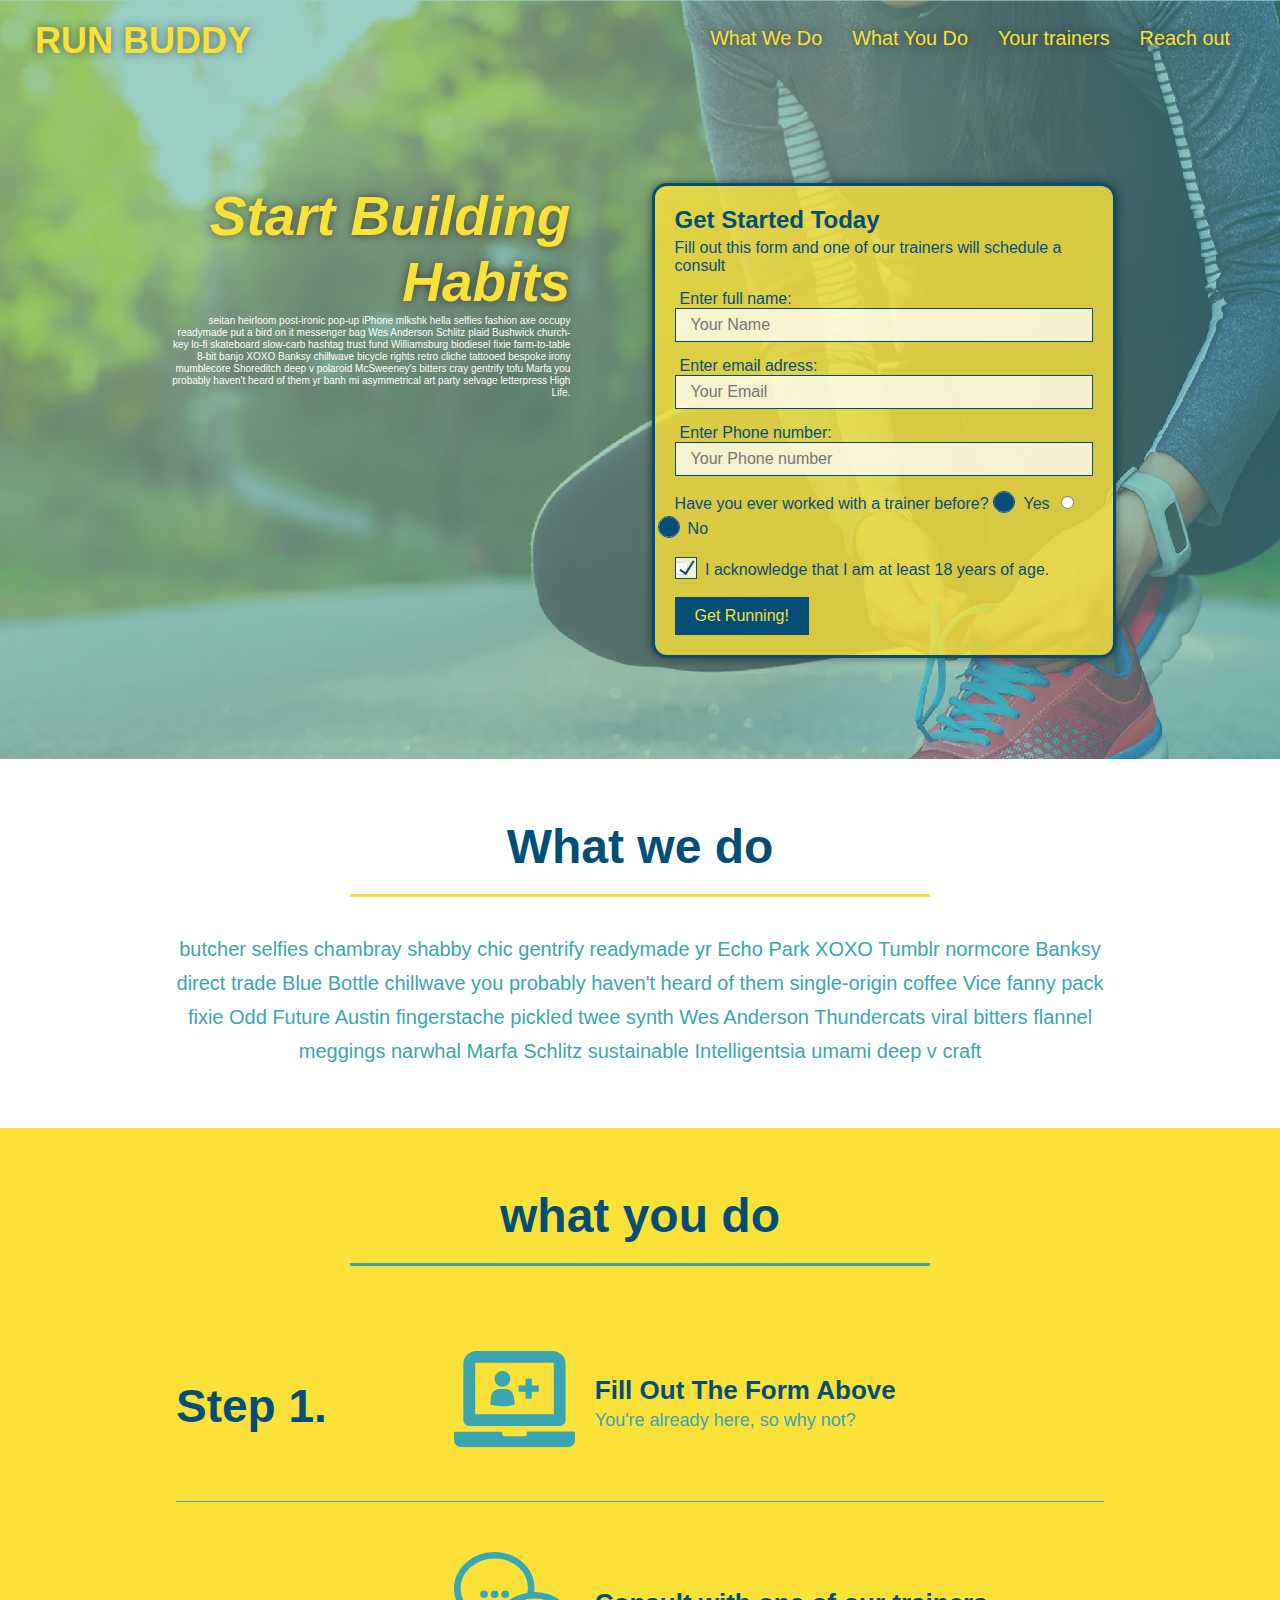
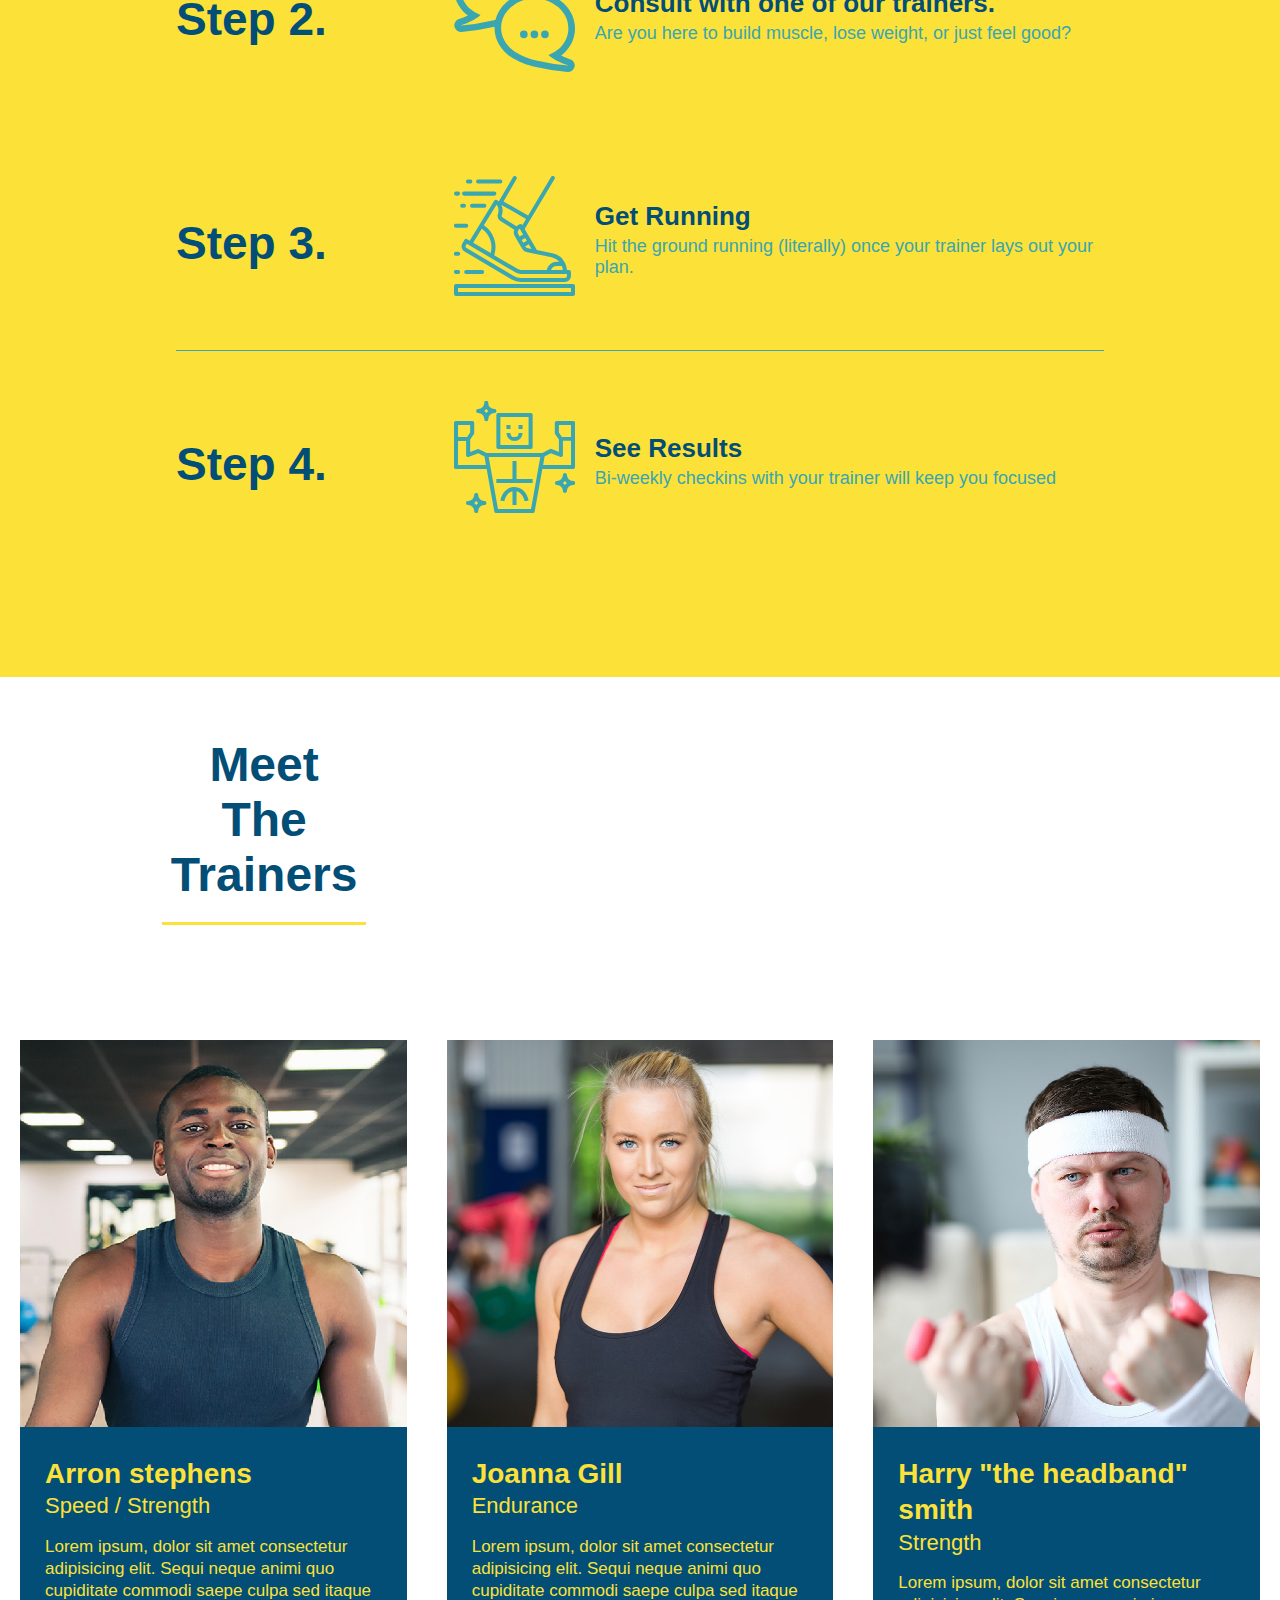
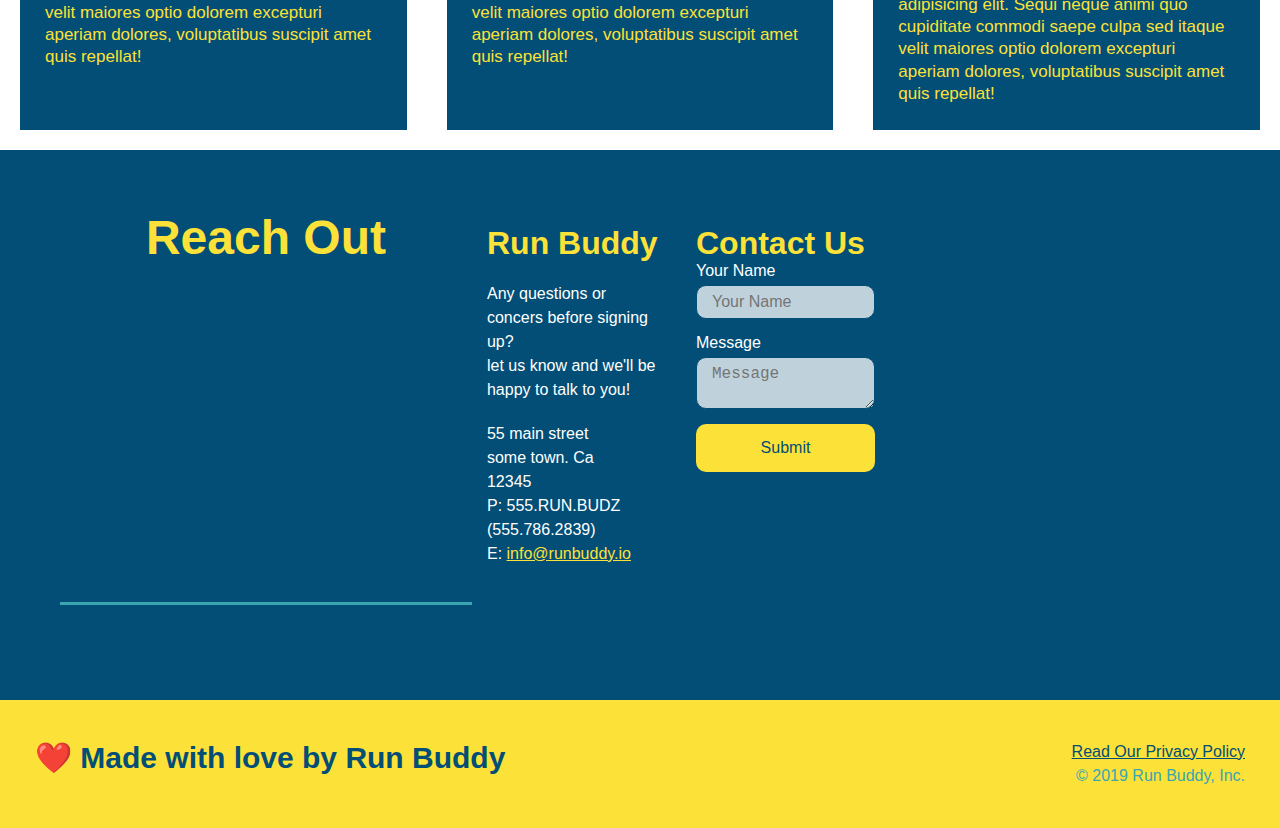
<file: index.html>
<!DOCTYPE html>

<!-- navigation -->
<header>
    <link rel="stylesheet" href="./assets/css/style.css"/>
    <meta name="viewport" content="width=device-width, initial-scale=1.0" />
    <h1 a href="/">RUN BUDDY</h1>
       
    <nav>
        <!-- unordred list element -->
        <ul>
            <!--List item element-->
            <li>
            <!-- anchor element-->
            <a href="#what-we-do">What We Do</a>
             </li>
             <li>
                 <a href="#what-you-do">What You Do</a>
             </li>
             <li>
                 <a href="#your-trainers">Your trainers</a> 
             </li>
             <li>
                 <a href="#Reach-out">Reach out</a>
             </li>

        </ul>
    </nav>
</header>

<!-- hero/jumbotron -->
<body>
    
<section class="hero">
    <div class="hero-cta">
        <h2>Start Building Habits</h2>
          <p>
            seitan heirloom post-ironic pop-up iPhone mlkshk hella selfies fashion axe occupy readymade put a bird on it
            messenger bag Wes Anderson Schlitz plaid Bushwick church-key lo-fi skateboard slow-carb hashtag trust fund
            Williamsburg biodiesel fixie farm-to-table 8-bit banjo XOXO Banksy chillwave bicycle rights retro cliche
            tattooed bespoke irony mumblecore Shoreditch deep v polaroid McSweeney's bitters cray gentrify tofu Marfa you
            probably haven't heard of them yr banh mi asymmetrical art party selvage letterpress High Life.
          </p>
    </div>

    <div class="hero-form">
        <h3>Get Started Today</h3>
        <p>Fill out this form and one of our trainers will schedule a consult</p>
    <!-- add form element-->
    <form>
        <label for="name">Enter full name:</label>
        <input type="text" placeholder="Your Name" name="name" id="name" class="form-input"/>
        <label for="email">Enter email adress:</label>
        <input type="email" placeholder="Your Email" name="email" id="email" class="form-input"/>
        <label for="phone">Enter Phone number:</label>
        <input type="tel" placeholder="Your Phone number" name="phone" id="phone" class="form-input" />
        <p>
            Have you ever worked with a trainer before?
            <span class="radio-wrapper">
                <input type="radio" name="trainer-confirm" id="trainer-yes" />
                <label for="trainer-yes">Yes</label>
            </span>

            <span class="radio-wrapper">
                <input type="radio" name="trainer-confirm" id="trainer-no" />
                <label for="trainer-no">No</label>
            </span>
        </p>
        <p>
            <span class="checkbox-wrapper">
                <input type="checkbox" name="age-confirm" id="checkbox" />
                <label for="checkbox">I acknowledge that I am at least 18 years of age. </label>
                
            </span>
        </p>
        <button type="submit">
            Get Running!
        </button>
    </form>
</section>
<!-- end hero-->
<!-- "what we do" section -->
<section id="what-we-do" class="intro">
    <div class="flex-row">

        <h2 class="section-title primary-border">What we do</h2>
    </div>

    <div class="flex-row">

    <p>
        butcher selfies chambray shabby chic gentrify readymade yr Echo Park XOXO Tumblr normcore Banksy direct trade Blue Bottle chillwave you probably haven't heard of them single-origin coffee Vice fanny pack fixie Odd Future Austin fingerstache pickled twee synth Wes Anderson Thundercats viral bitters flannel meggings narwhal Marfa Schlitz sustainable Intelligentsia umami deep v craft
    </p>

    </div>

</section>

<!-- "what you do" section -->
<section id="what-you-do" class="steps">
    <div class="flex-row">
        <h2 class="section-title secondary-border">what you do</h2>
    </div>

    <div>
        <div class="step">

            <h3>Step 1.</h3>
            
            <div class="step-info">

                <div class="step-img">

                    <img src="assets\images\step-1.svg" alt=""/>
                </div>

                <div class="step-text">

                <h4>Fill Out The Form Above</h4>

        <p>You're already here, so why not?</p> 
    </div>
            </div>
        </div>

    <div>
        <div class="step">
        <h3>Step 2.</h3>
            <div class="step-info">
                <div class="step-img">
                    <img src="assets\images\step-2.svg" alt=""/>
                </div>

                    <div class="step-text">
                        <h4>Consult with one of our trainers.</h4>
                        <p>Are you here to build muscle, lose weight, or just feel good?</p>
                    </div>
            </div>    </div>        
    </div>
   

    <div class="step">
        <h3>Step 3.</h3>
        <div class="step-info">
          <div class="step-img">
            <img src="assets\images\step-3.svg" alt=""/>
          </div>
          <div class="step-text">
            <h4>Get Running</h4>
            <p>Hit the ground running (literally) once your trainer lays out your plan.</p>
          </div>
        </div>
      </div>

      <div class="step">
        <h3>Step 4.</h3>
        <div class="step-info">
          <div class="step-img">
            <img src="./assets/images/step-4.svg" alt="" />
          </div>
          <div class="step-text">
            <h4>See Results</h4>
            <p>Bi-weekly checkins with your trainer will keep you focused</p>
          </div>
        </div>
      </div>


</section> 

<!-- "meet the trainers"-->
<div class="flex-row">
        <section id="your-trainers">
        <h2 class="section-title primary-border">Meet The Trainers</h2>
    </div>
    <div class="trainers">
    <article class="trainer">
        <img src=".\assets\images\trainer-1.jpg" alt="Arron stephens in his workout,ready to pump iron">
        <div class="trainer-bio">
            <h3 class="trainer-name">Arron stephens</h3>
            <h4 class="trainer-role">Speed / Strength</h4>
            <p>Lorem ipsum, dolor sit amet consectetur adipisicing elit. Sequi neque animi quo cupiditate commodi saepe culpa sed
                itaque velit maiores optio dolorem excepturi aperiam dolores, voluptatibus suscipit amet quis repellat!
            </p>
        </div>     
    </article>
    <!--second trainer bio-->
<article class="trainer">
    <img src=".\assets\images\trainer-2.jpg" alt="Joanna Gill cooling off after a workout">      
    <div class="trainer-bio">
        <h3 class="trainer-name">Joanna Gill</h3>
        <h4 class="trainer-role">Endurance</h4>
        <p>
            Lorem ipsum, dolor sit amet consectetur adipisicing elit. Sequi neque animi quo cupiditate commodi saepe culpa sed
      itaque velit maiores optio dolorem excepturi aperiam dolores, voluptatibus suscipit amet quis repellat!
        </p>
    </div> 
</article>

<!--third trainer bio-->
<article class="trainer">
    <img src=".\assets\images\trainer-3.jpg" alt="Harry Smith wearing a headband and lifting comically small pink weights">
    <div class="trainer-bio">
        <h3 class="trainer-name">Harry "the headband" smith</h3>
        <h4 class="trainer-role">Strength</h4>
        <p>Lorem ipsum, dolor sit amet consectetur adipisicing elit. Sequi neque animi quo cupiditate commodi saepe culpa sed
            itaque velit maiores optio dolorem excepturi aperiam dolores, voluptatibus suscipit amet quis repellat!</p>
        </p>
    </div>    
</article>
</div>
</section>
<!-- "reach out" section -->
<section id="Reach-out" class="contact">
    <div class="flex-row">
        <h2 class="section-title secondary-border">Reach Out</h2> 

<div class="contact-info">
    <div>
        <h3>Run Buddy</h3>
        <p>
            Any questions or concers before signing up?
            <br />
            let us know and we'll be happy to talk to you!
        </p>
        <address>
            55 main street <br/>
            some town. Ca <br />
            12345<br />
            P: 555.RUN.BUDZ (555.786.2839)<br />
                E: <a href="mailto:info@runbuddy.io">info@runbuddy.io</a>
            </address>
    </div>
        
        <div class="contact-form">
            <h3>Contact Us</h3>
            
            <form>
                <label for="contact-name">Your Name</label>
                <input type="text" id="contact-name" placeholder="Your Name" />
                
                
                <label for="contact-message">Message</label>
                <textarea id="contact-message" placeholder="Message"></textarea>
                
                <button type="submit">Submit</button>
            </form>
            
        </div>
        <iframe
         src="https://www.google.com/maps/embed?pb=!1m18!1m12!1m3!1d3149.456988677421!2d-122.4595500844053!3d37.87299421427492!2m3!1f0!2f0!3f0!3m2!1i1024!2i768!4f13.1!3m3!1m2!1s0x8085847d307539ed%3A0xbd87f07ee8e05850!2s55%20Main%20St%2C%20Belvedere%20Tiburon%2C%20CA%2094920!5e0!3m2!1sen!2sus!4v1638331762353!5m2!1sen!2sus"
         width="400"
         height="400"
         style="border:0;"
         allowfullscreen=""
         loading="lazy">
        </iframe>
</div>        
    </section>
</body>
<!--footer-->
<footer>
    <h2> ❤️ Made with love by Run Buddy</h2>
    <div>
        <a href="./privacy-policy.html">Read Our Privacy Policy</a><br />
        &copy; 2019 Run Buddy, Inc.
    </div>
</footer>
</file>
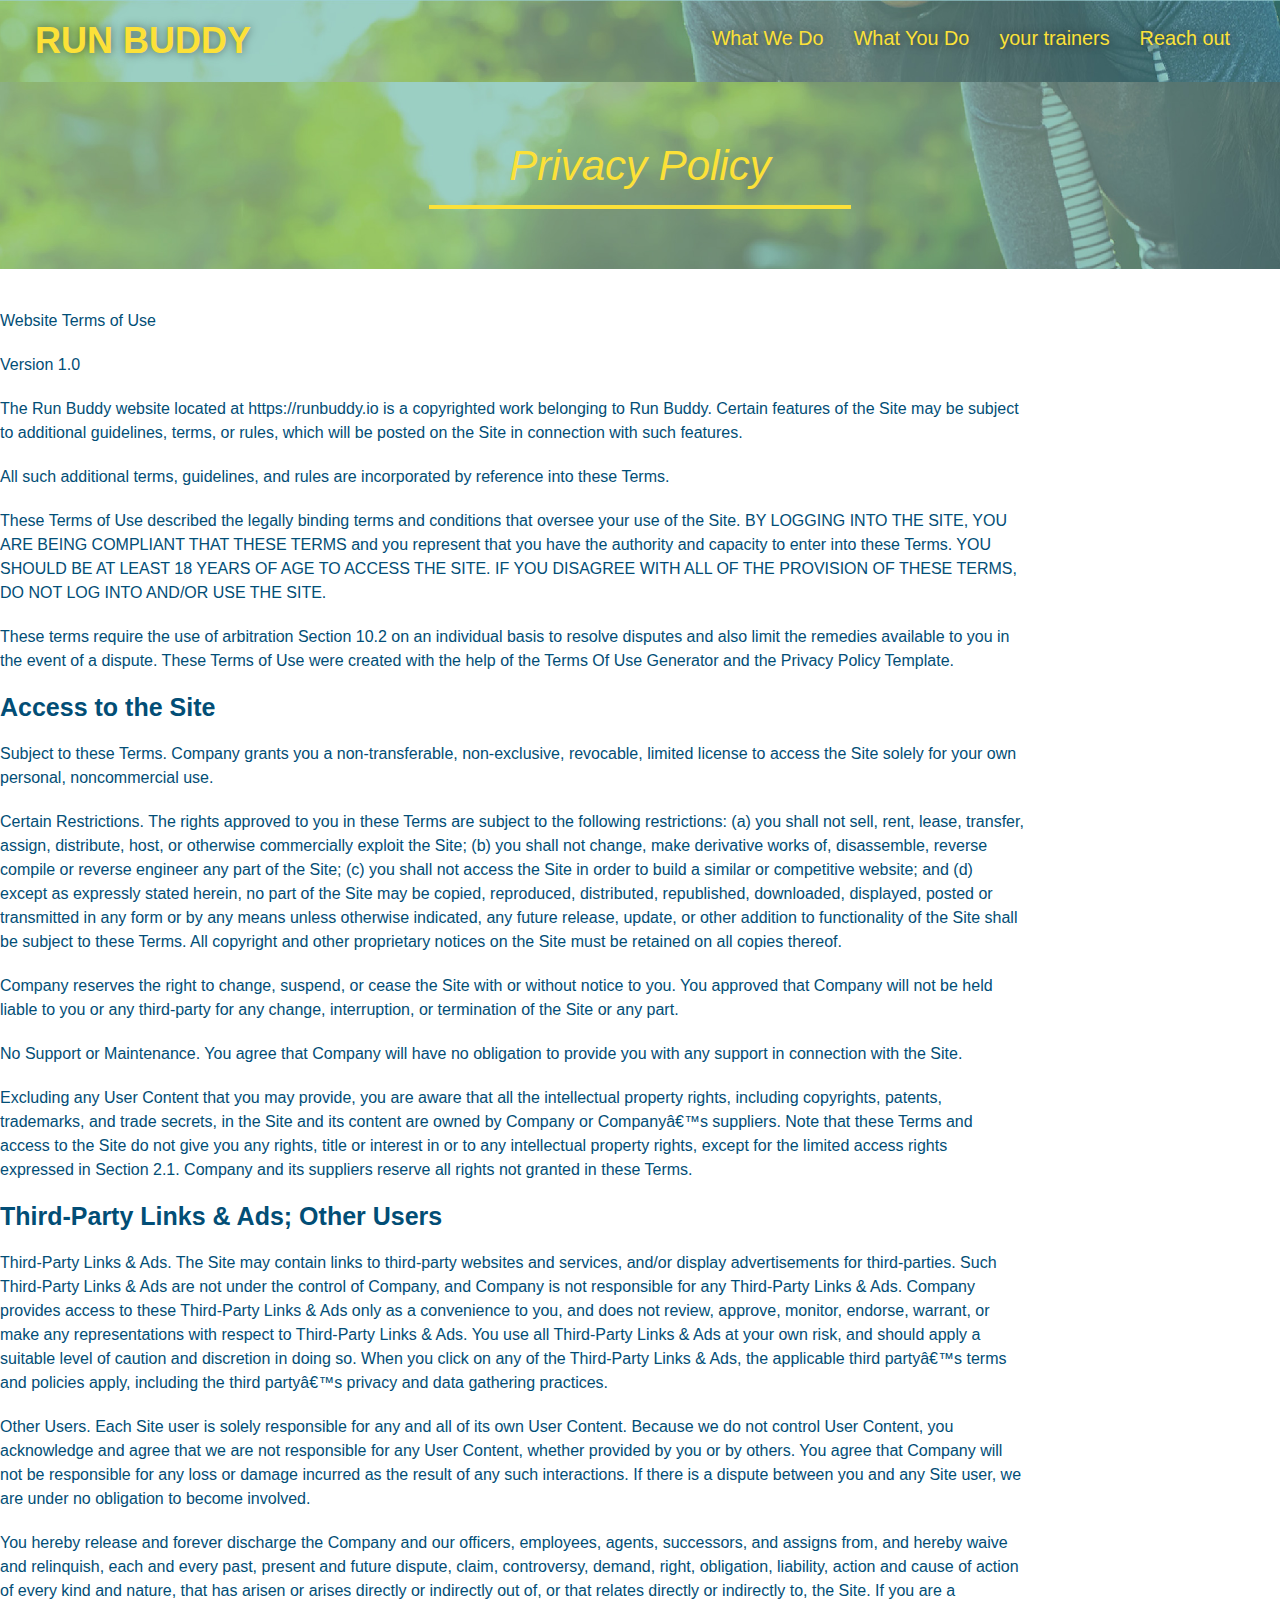
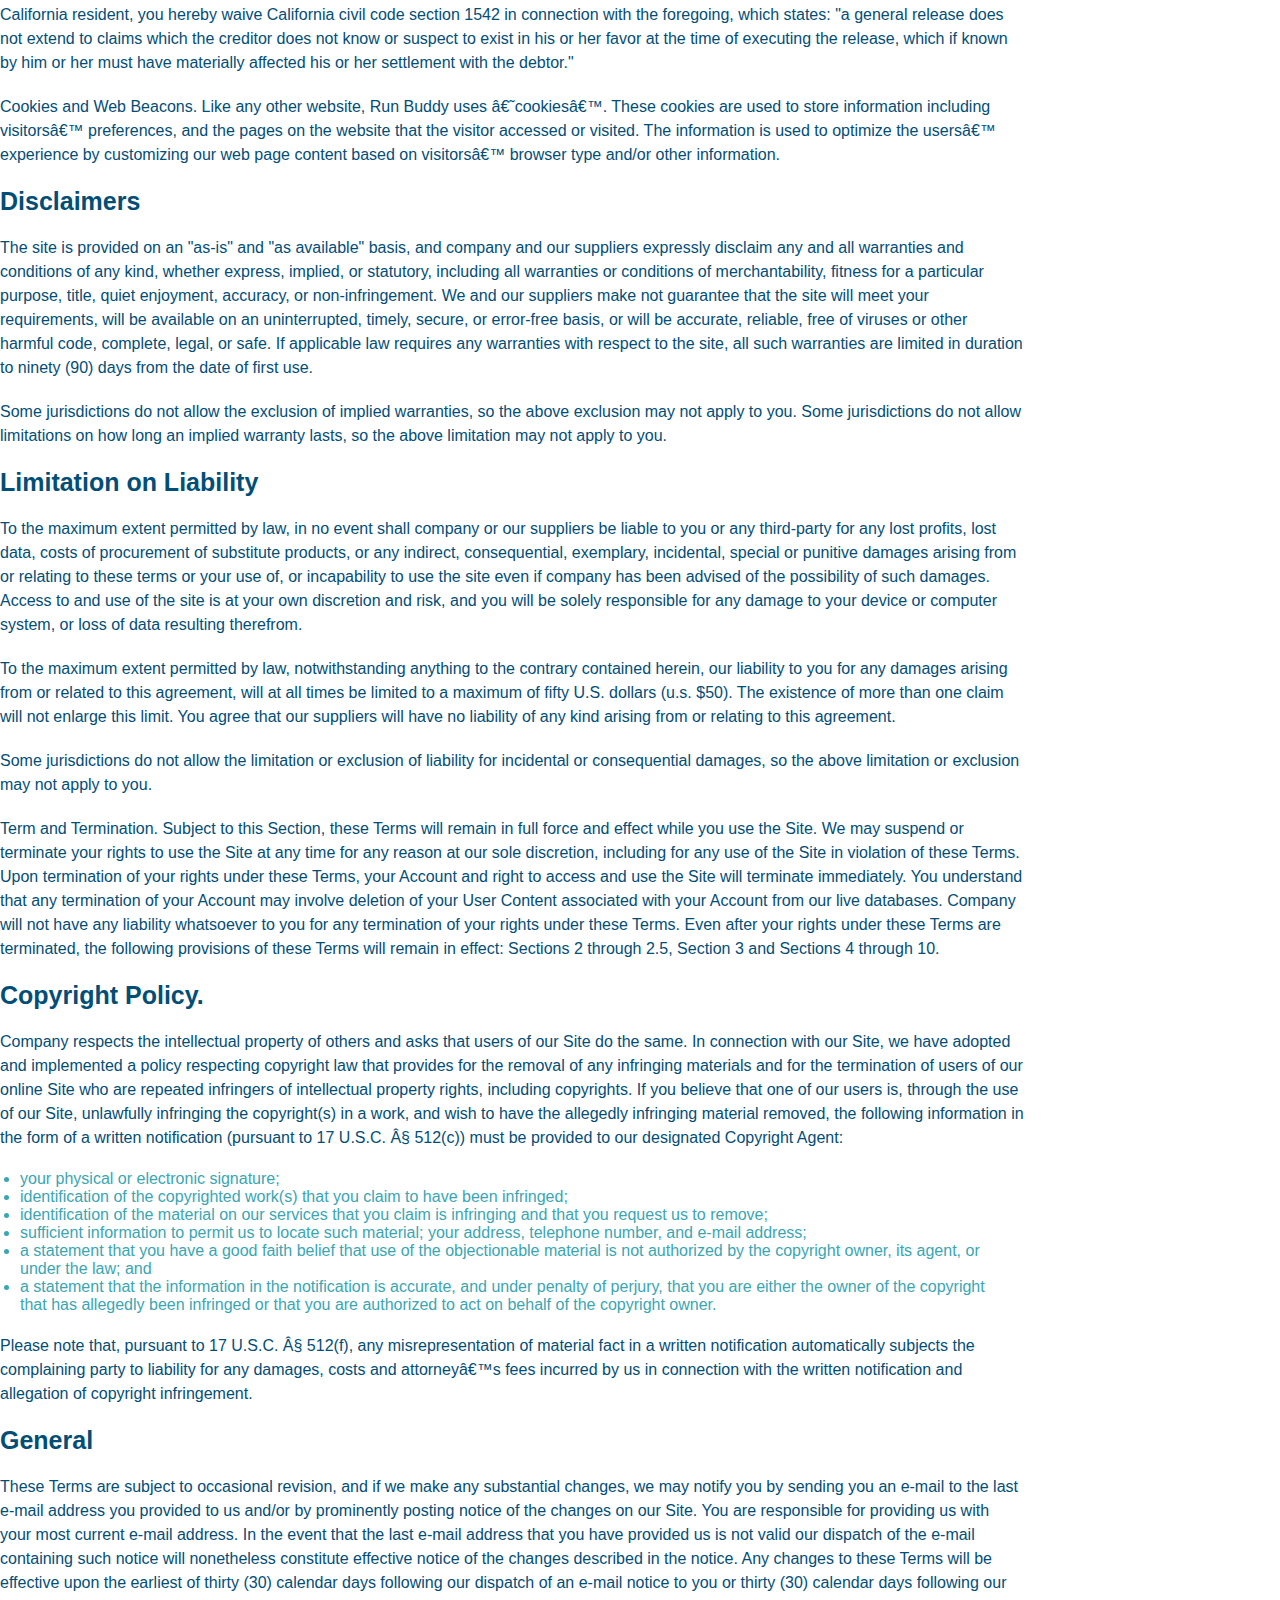
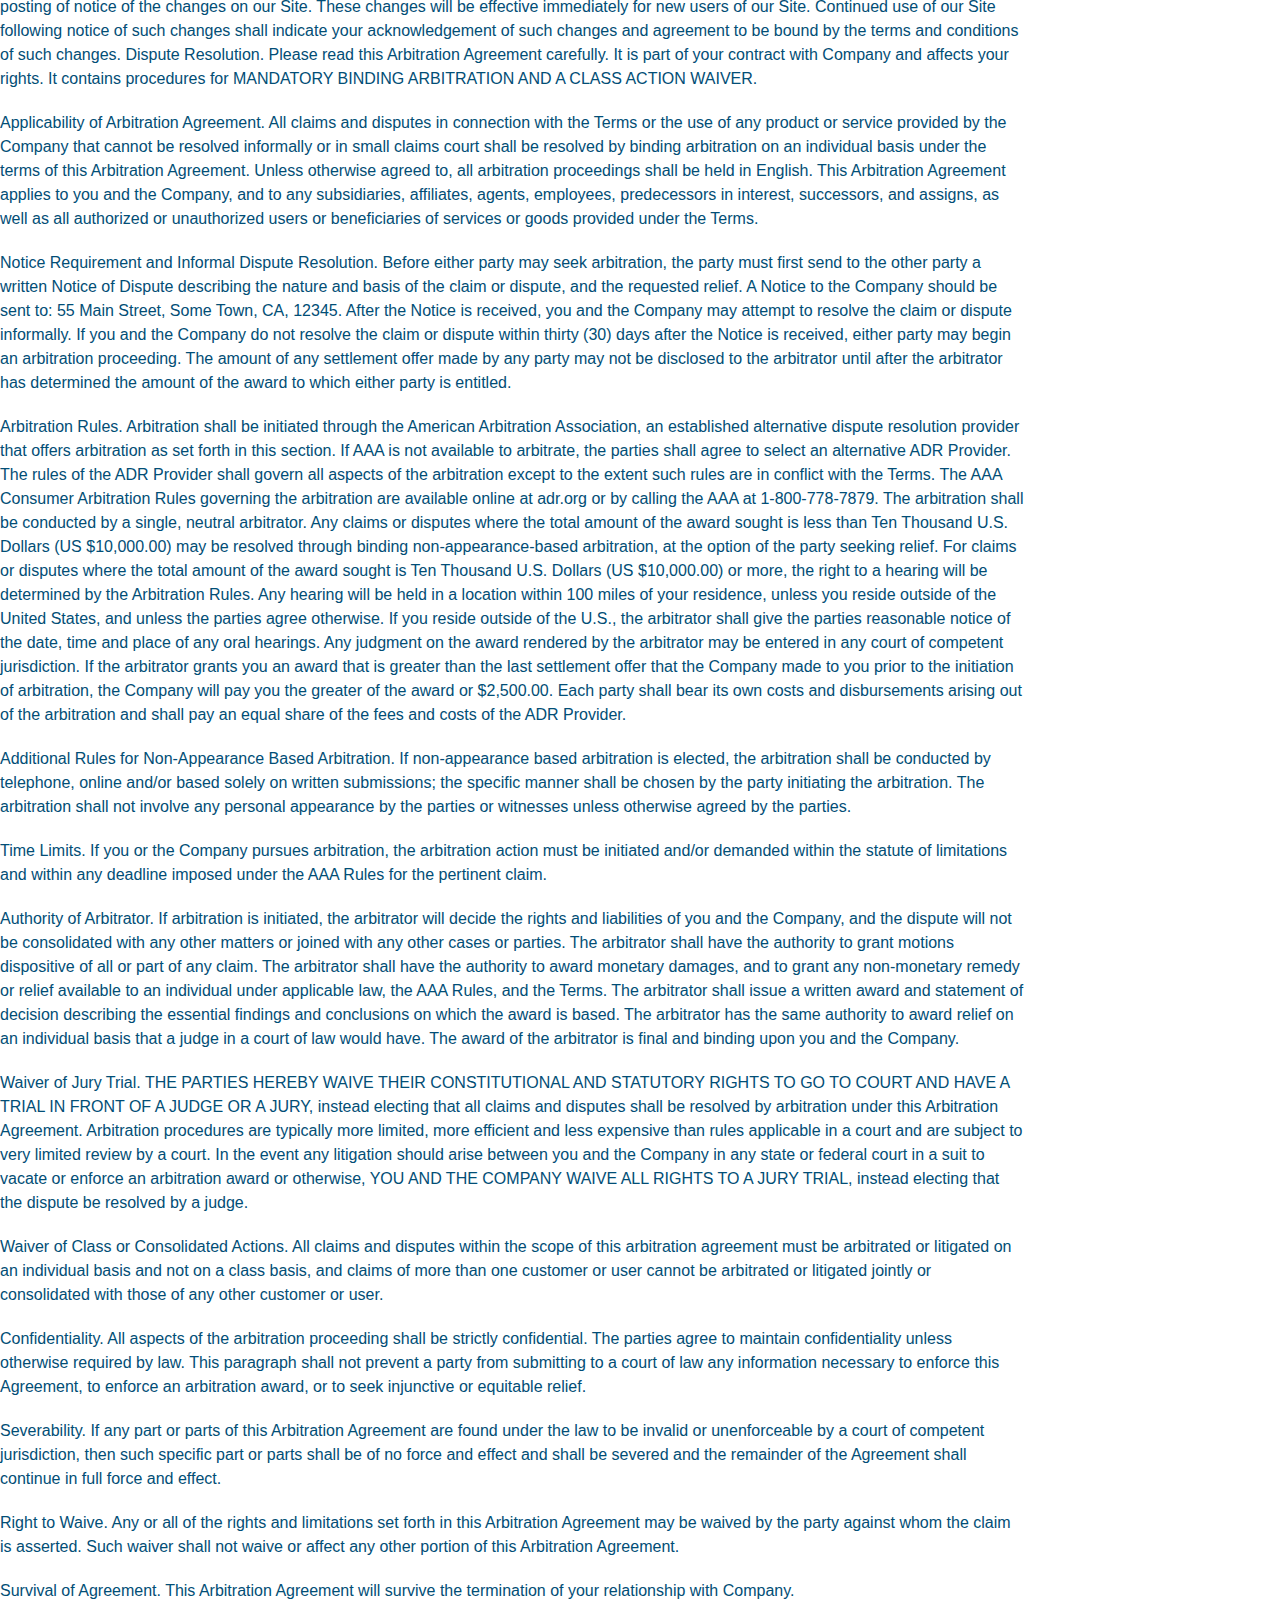
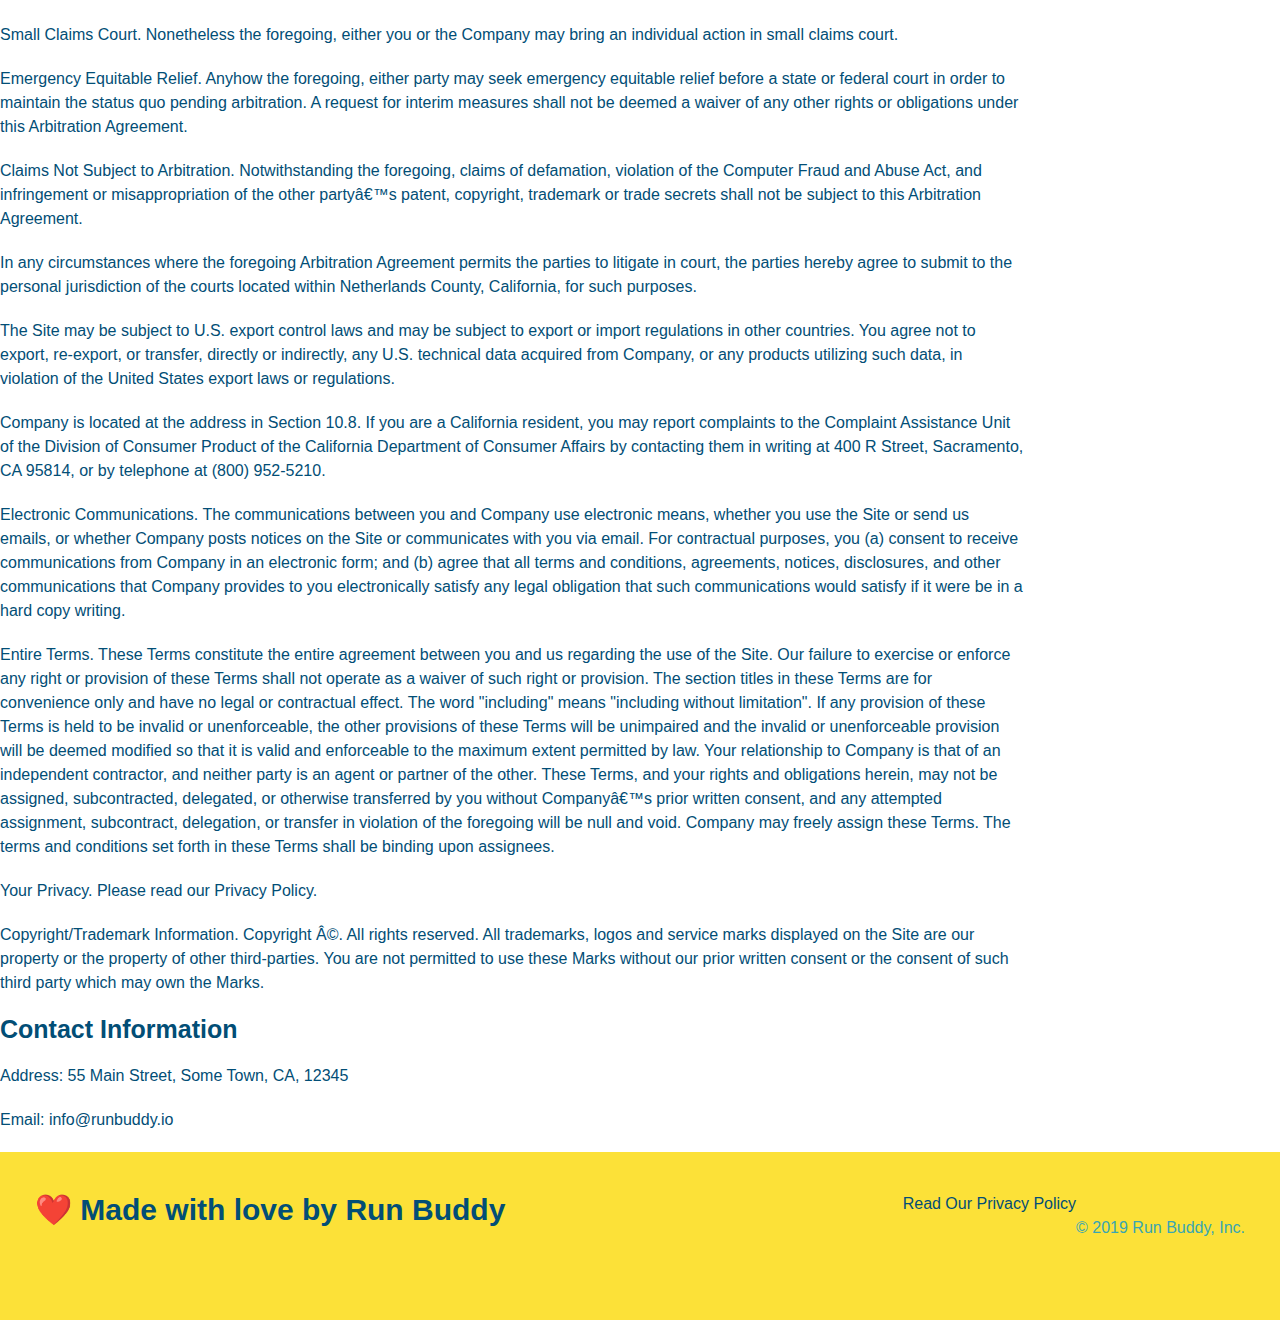
<file: privacy-policy.html>
<!DOCTYPE html>
<html lang="en">
<head>
    <meta charset="UTF-8">
    <meta http-equiv="X-UA-Compatible" content="IE=edge">
    <meta name="viewport" content="width=device-width, initial-scale=1.0">
    <title>Privacy Policy - Run Buddy</title>
    <link rel="stylesheet" href="./assets/css/style.css" />
    <meta name="viewport" content="width=device-width, initial-scale=1.0" />
    <link rel="stylesheet" href="./assets/css/secondary-stylesheet.css" />
    <header>
        
        <h1 a href="/">RUN BUDDY</a></h1>
           
        <nav>
            <!-- unordred list element -->
            <ul>
                <!--List item element-->
                <li>
                <!-- anchor element-->
                <a href="./index.html#what-we-do">What We Do</a>
                 </li>
                 <li>
                     <a href="./index.html#what-you-do">What You Do</a>
                 </li>
                 <li>
                     <a href="./index.html#your-trainers">your trainers</a>
                 </li>
                 <li>
                     <a href="../index.html#Reach-out">Reach out</a>
                 </li>
    
            </ul>
        </nav>
    </header>
    
</head>
<body>
    <section class="hero">
    
        <h2 class="page-title">
            Privacy Policy
        </h2>
    
    
    </section>
    
    <article class="secondary-content"><p>
        Website Terms of Use
      </p>
  
      <p>
        Version 1.0
      </p>
  
      <p>
        The Run Buddy website located at https://runbuddy.io is a copyrighted work belonging to Run Buddy. Certain
        features of the Site may be subject to additional guidelines, terms, or rules, which will be posted on the Site
        in connection with such features.
      </p>
  
      <p>
        All such additional terms, guidelines, and rules are incorporated by reference into these Terms.
      </p>
  
      <p>
        These Terms of Use described the legally binding terms and conditions that oversee your use of the Site. BY
        LOGGING INTO THE SITE, YOU ARE BEING COMPLIANT THAT THESE TERMS and you represent that you have the authority
        and capacity to enter into these Terms. YOU SHOULD BE AT LEAST 18 YEARS OF AGE TO ACCESS THE SITE. IF YOU
        DISAGREE WITH ALL OF THE PROVISION OF THESE TERMS, DO NOT LOG INTO AND/OR USE THE SITE.
      </p>
  
      <p>
        These terms require the use of arbitration Section 10.2 on an individual basis to resolve disputes and also
        limit the remedies available to you in the event of a dispute. These Terms of Use were created with the help of
        the Terms Of Use Generator and the Privacy Policy Template.
      </p>
  
      <h3>
        Access to the Site
      </h3>
  
      <p>
        Subject to these Terms. Company grants you a non-transferable, non-exclusive, revocable, limited license to
        access the Site solely for your own personal, noncommercial use.
      </p>
  
      <p>
        Certain Restrictions. The rights approved to you in these Terms are subject to the following restrictions: (a)
        you shall not sell, rent, lease, transfer, assign, distribute, host, or otherwise commercially exploit the Site;
        (b) you shall not change, make derivative works of, disassemble, reverse compile or reverse engineer any part of
        the Site; (c) you shall not access the Site in order to build a similar or competitive website; and (d) except
        as expressly stated herein, no part of the Site may be copied, reproduced, distributed, republished, downloaded,
        displayed, posted or transmitted in any form or by any means unless otherwise indicated, any future release,
        update, or other addition to functionality of the Site shall be subject to these Terms. All copyright and other
        proprietary notices on the Site must be retained on all copies thereof.
      </p>
  
      <p>
        Company reserves the right to change, suspend, or cease the Site with or without notice to you. You approved
        that Company will not be held liable to you or any third-party for any change, interruption, or termination of
        the Site or any part.
      </p>
  
      <p>
        No Support or Maintenance. You agree that Company will have no obligation to provide you with any support in
        connection with the Site.
      </p>
  
      <p>
        Excluding any User Content that you may provide, you are aware that all the intellectual property rights,
        including copyrights, patents, trademarks, and trade secrets, in the Site and its content are owned by Company
        or Companyâ€™s suppliers. Note that these Terms and access to the Site do not give you any rights, title or
        interest in or to any intellectual property rights, except for the limited access rights expressed in Section
        2.1. Company and its suppliers reserve all rights not granted in these Terms.
      </p>
  
      <h3>
        Third-Party Links & Ads; Other Users
      </h3>
  
      <p>
        Third-Party Links & Ads. The Site may contain links to third-party websites and services, and/or display
        advertisements for third-parties. Such Third-Party Links & Ads are not under the control of Company, and Company
        is not responsible for any Third-Party Links & Ads. Company provides access to these Third-Party Links & Ads
        only as a convenience to you, and does not review, approve, monitor, endorse, warrant, or make any
        representations with respect to Third-Party Links & Ads. You use all Third-Party Links & Ads at your own risk,
        and should apply a suitable level of caution and discretion in doing so. When you click on any of the
        Third-Party Links & Ads, the applicable third partyâ€™s terms and policies apply, including the third partyâ€™s
        privacy and data gathering practices.
      </p>
  
      <p>
        Other Users. Each Site user is solely responsible for any and all of its own User Content. Because we do not
        control User Content, you acknowledge and agree that we are not responsible for any User Content, whether
        provided by you or by others. You agree that Company will not be responsible for any loss or damage incurred as
        the result of any such interactions. If there is a dispute between you and any Site user, we are under no
        obligation to become involved.
      </p>
  
      <p>
        You hereby release and forever discharge the Company and our officers, employees, agents, successors, and
        assigns from, and hereby waive and relinquish, each and every past, present and future dispute, claim,
        controversy, demand, right, obligation, liability, action and cause of action of every kind and nature, that has
        arisen or arises directly or indirectly out of, or that relates directly or indirectly to, the Site. If you are
        a California resident, you hereby waive California civil code section 1542 in connection with the foregoing,
        which states: "a general release does not extend to claims which the creditor does not know or suspect to exist
        in his or her favor at the time of executing the release, which if known by him or her must have materially
        affected his or her settlement with the debtor."
      </p>
  
      <p>
        Cookies and Web Beacons. Like any other website, Run Buddy uses â€˜cookiesâ€™. These cookies are used to store
        information including visitorsâ€™ preferences, and the pages on the website that the visitor accessed or visited.
        The information is used to optimize the usersâ€™ experience by customizing our web page content based on
        visitorsâ€™
        browser type and/or other information.
      </p>
  
      <h3>
        Disclaimers
      </h3>
  
      <p>
        The site is provided on an "as-is" and "as available" basis, and company and our suppliers expressly disclaim
        any and all warranties and conditions of any kind, whether express, implied, or statutory, including all
        warranties or conditions of merchantability, fitness for a particular purpose, title, quiet enjoyment, accuracy,
        or non-infringement. We and our suppliers make not guarantee that the site will meet your requirements, will be
        available on an uninterrupted, timely, secure, or error-free basis, or will be accurate, reliable, free of
        viruses or other harmful code, complete, legal, or safe. If applicable law requires any warranties with respect
        to the site, all such warranties are limited in duration to ninety (90) days from the date of first use.
      </p>
  
      <p>
        Some jurisdictions do not allow the exclusion of implied warranties, so the above exclusion may not apply to
        you. Some jurisdictions do not allow limitations on how long an implied warranty lasts, so the above limitation
        may not apply to you.
      </p>
  
      <h3>
        Limitation on Liability
      </h3>
  
      <p>
        To the maximum extent permitted by law, in no event shall company or our suppliers be liable to you or any
        third-party for any lost profits, lost data, costs of procurement of substitute products, or any indirect,
        consequential, exemplary, incidental, special or punitive damages arising from or relating to these terms or
        your use of, or incapability to use the site even if company has been advised of the possibility of such
        damages. Access to and use of the site is at your own discretion and risk, and you will be solely responsible
        for any damage to your device or computer system, or loss of data resulting therefrom.
      </p>
  
      <p>
        To the maximum extent permitted by law, notwithstanding anything to the contrary contained herein, our liability
        to you for any damages arising from or related to this agreement, will at all times be limited to a maximum of
        fifty U.S. dollars (u.s. $50). The existence of more than one claim will not enlarge this limit. You agree that
        our suppliers will have no liability of any kind arising from or relating to this agreement.
      </p>
  
      <p>
        Some jurisdictions do not allow the limitation or exclusion of liability for incidental or consequential
        damages, so the above limitation or exclusion may not apply to you.
      </p>
  
      <p>
        Term and Termination. Subject to this Section, these Terms will remain in full force and effect while you use
        the Site. We may suspend or terminate your rights to use the Site at any time for any reason at our sole
        discretion, including for any use of the Site in violation of these Terms. Upon termination of your rights under
        these Terms, your Account and right to access and use the Site will terminate immediately. You understand that
        any termination of your Account may involve deletion of your User Content associated with your Account from our
        live databases. Company will not have any liability whatsoever to you for any termination of your rights under
        these Terms. Even after your rights under these Terms are terminated, the following provisions of these Terms
        will remain in effect: Sections 2 through 2.5, Section 3 and Sections 4 through 10.
      </p>
  
      <h3>
        Copyright Policy.
      </h3>
  
      <p>
        Company respects the intellectual property of others and asks that users of our Site do the same. In connection
        with our Site, we have adopted and implemented a policy respecting copyright law that provides for the removal
        of any infringing materials and for the termination of users of our online Site who are repeated infringers of
        intellectual property rights, including copyrights. If you believe that one of our users is, through the use of
        our Site, unlawfully infringing the copyright(s) in a work, and wish to have the allegedly infringing material
        removed, the following information in the form of a written notification (pursuant to 17 U.S.C. Â§ 512(c)) must
        be provided to our designated Copyright Agent:
      </p>
  
      <ul>
        <li>
          your physical or electronic signature;
        </li>
        <li>
          identification of the copyrighted work(s) that you claim to have been infringed;
        </li>
        <li>
          identification of the material on our services that you claim is infringing and that you request us to remove;
        </li>
        <li>
          sufficient information to permit us to locate such material; your address, telephone number, and e-mail
          address;
        </li>
        <li>
          a statement that you have a good faith belief that use of the objectionable material is not authorized by the
          copyright owner, its agent, or under the law; and
        </li>
        <li>
          a statement that the information in the notification is accurate, and under penalty of perjury, that you are
          either the owner of the copyright that has allegedly been infringed or that you are authorized to act on
          behalf of the copyright owner.
        </li>
      </ul>
  
      <p>
        Please note that, pursuant to 17 U.S.C. Â§ 512(f), any misrepresentation of material fact in a written
        notification automatically subjects the complaining party to liability for any damages, costs and attorneyâ€™s
        fees incurred by us in connection with the written notification and allegation of copyright infringement.
      </p>
  
      <h3>
        General
      </h3>
  
      <p>
        These Terms are subject to occasional revision, and if we make any substantial changes, we may notify you by
        sending you an e-mail to the last e-mail address you provided to us and/or by prominently posting notice of the
        changes on our Site. You are responsible for providing us with your most current e-mail address. In the event
        that the last e-mail address that you have provided us is not valid our dispatch of the e-mail containing such
        notice will nonetheless constitute effective notice of the changes described in the notice. Any changes to these
        Terms will be effective upon the earliest of thirty (30) calendar days following our dispatch of an e-mail
        notice to you or thirty (30) calendar days following our posting of notice of the changes on our Site. These
        changes will be effective immediately for new users of our Site. Continued use of our Site following notice of
        such changes shall indicate your acknowledgement of such changes and agreement to be bound by the terms and
        conditions of such changes. Dispute Resolution. Please read this Arbitration Agreement carefully. It is part of
        your contract with Company and affects your rights. It contains procedures for MANDATORY BINDING ARBITRATION AND
        A CLASS ACTION WAIVER.
      </p>
  
      <p>
        Applicability of Arbitration Agreement. All claims and disputes in connection with the Terms or the use of any
        product or service provided by the Company that cannot be resolved informally or in small claims court shall be
        resolved by binding arbitration on an individual basis under the terms of this Arbitration Agreement. Unless
        otherwise agreed to, all arbitration proceedings shall be held in English. This Arbitration Agreement applies to
        you and the Company, and to any subsidiaries, affiliates, agents, employees, predecessors in interest,
        successors, and assigns, as well as all authorized or unauthorized users or beneficiaries of services or goods
        provided under the Terms.
      </p>
  
      <p>
        Notice Requirement and Informal Dispute Resolution. Before either party may seek arbitration, the party must
        first send to the other party a written Notice of Dispute describing the nature and basis of the claim or
        dispute, and the requested relief. A Notice to the Company should be sent to: 55 Main Street, Some Town, CA,
        12345. After the Notice is received, you and the Company may attempt to resolve the claim or dispute informally.
        If you and the Company do not resolve the claim or dispute within thirty (30) days after the Notice is received,
        either party may begin an arbitration proceeding. The amount of any settlement offer made by any party may not
        be disclosed to the arbitrator until after the arbitrator has determined the amount of the award to which either
        party is entitled.
      </p>
  
      <p>
        Arbitration Rules. Arbitration shall be initiated through the American Arbitration Association, an established
        alternative dispute resolution provider that offers arbitration as set forth in this section. If AAA is not
        available to arbitrate, the parties shall agree to select an alternative ADR Provider. The rules of the ADR
        Provider shall govern all aspects of the arbitration except to the extent such rules are in conflict with the
        Terms. The AAA Consumer Arbitration Rules governing the arbitration are available online at adr.org or by
        calling the AAA at 1-800-778-7879. The arbitration shall be conducted by a single, neutral arbitrator. Any
        claims or disputes where the total amount of the award sought is less than Ten Thousand U.S. Dollars (US
        $10,000.00) may be resolved through binding non-appearance-based arbitration, at the option of the party seeking
        relief. For claims or disputes where the total amount of the award sought is Ten Thousand U.S. Dollars (US
        $10,000.00) or more, the right to a hearing will be determined by the Arbitration Rules. Any hearing will be
        held in a location within 100 miles of your residence, unless you reside outside of the United States, and
        unless the parties agree otherwise. If you reside outside of the U.S., the arbitrator shall give the parties
        reasonable notice of the date, time and place of any oral hearings. Any judgment on the award rendered by the
        arbitrator may be entered in any court of competent jurisdiction. If the arbitrator grants you an award that is
        greater than the last settlement offer that the Company made to you prior to the initiation of arbitration, the
        Company will pay you the greater of the award or $2,500.00. Each party shall bear its own costs and
        disbursements arising out of the arbitration and shall pay an equal share of the fees and costs of the ADR
        Provider.
      </p>
  
      <p>
        Additional Rules for Non-Appearance Based Arbitration. If non-appearance based arbitration is elected, the
        arbitration shall be conducted by telephone, online and/or based solely on written submissions; the specific
        manner shall be chosen by the party initiating the arbitration. The arbitration shall not involve any personal
        appearance by the parties or witnesses unless otherwise agreed by the parties.
      </p>
  
      <p>
        Time Limits. If you or the Company pursues arbitration, the arbitration action must be initiated and/or demanded
        within the statute of limitations and within any deadline imposed under the AAA Rules for the pertinent claim.
      </p>
  
      <p>
        Authority of Arbitrator. If arbitration is initiated, the arbitrator will decide the rights and liabilities of
        you and the Company, and the dispute will not be consolidated with any other matters or joined with any other
        cases or parties. The arbitrator shall have the authority to grant motions dispositive of all or part of any
        claim. The arbitrator shall have the authority to award monetary damages, and to grant any non-monetary remedy
        or relief available to an individual under applicable law, the AAA Rules, and the Terms. The arbitrator shall
        issue a written award and statement of decision describing the essential findings and conclusions on which the
        award is based. The arbitrator has the same authority to award relief on an individual basis that a judge in a
        court of law would have. The award of the arbitrator is final and binding upon you and the Company.
      </p>
  
      <p>
        Waiver of Jury Trial. THE PARTIES HEREBY WAIVE THEIR CONSTITUTIONAL AND STATUTORY RIGHTS TO GO TO COURT AND HAVE
        A TRIAL IN FRONT OF A JUDGE OR A JURY, instead electing that all claims and disputes shall be resolved by
        arbitration under this Arbitration Agreement. Arbitration procedures are typically more limited, more efficient
        and less expensive than rules applicable in a court and are subject to very limited review by a court. In the
        event any litigation should arise between you and the Company in any state or federal court in a suit to vacate
        or enforce an arbitration award or otherwise, YOU AND THE COMPANY WAIVE ALL RIGHTS TO A JURY TRIAL, instead
        electing that the dispute be resolved by a judge.
      </p>
  
      <p>
        Waiver of Class or Consolidated Actions. All claims and disputes within the scope of this arbitration agreement
        must be arbitrated or litigated on an individual basis and not on a class basis, and claims of more than one
        customer or user cannot be arbitrated or litigated jointly or consolidated with those of any other customer or
        user.
      </p>
  
      <p>
        Confidentiality. All aspects of the arbitration proceeding shall be strictly confidential. The parties agree to
        maintain confidentiality unless otherwise required by law. This paragraph shall not prevent a party from
        submitting to a court of law any information necessary to enforce this Agreement, to enforce an arbitration
        award, or to seek injunctive or equitable relief.
      </p>
  
      <p>
        Severability. If any part or parts of this Arbitration Agreement are found under the law to be invalid or
        unenforceable by a court of competent jurisdiction, then such specific part or parts shall be of no force and
        effect and shall be severed and the remainder of the Agreement shall continue in full force and effect.
      </p>
  
      <p>
        Right to Waive. Any or all of the rights and limitations set forth in this Arbitration Agreement may be waived
        by the party against whom the claim is asserted. Such waiver shall not waive or affect any other portion of this
        Arbitration Agreement.
      </p>
  
      <p>
        Survival of Agreement. This Arbitration Agreement will survive the termination of your relationship with
        Company.
      </p>
  
      <p>
        Small Claims Court. Nonetheless the foregoing, either you or the Company may bring an individual action in small
        claims court.
      </p>
  
      <p>
        Emergency Equitable Relief. Anyhow the foregoing, either party may seek emergency equitable relief before a
        state or federal court in order to maintain the status quo pending arbitration. A request for interim measures
        shall not be deemed a waiver of any other rights or obligations under this Arbitration Agreement.
      </p>
  
      <p>
        Claims Not Subject to Arbitration. Notwithstanding the foregoing, claims of defamation, violation of the
        Computer Fraud and Abuse Act, and infringement or misappropriation of the other partyâ€™s patent, copyright,
        trademark or trade secrets shall not be subject to this Arbitration Agreement.
      </p>
  
      <p>
        In any circumstances where the foregoing Arbitration Agreement permits the parties to litigate in court, the
        parties hereby agree to submit to the personal jurisdiction of the courts located within Netherlands County,
        California, for such purposes.
      </p>
  
      <p>
        The Site may be subject to U.S. export control laws and may be subject to export or import regulations in other
        countries. You agree not to export, re-export, or transfer, directly or indirectly, any U.S. technical data
        acquired from Company, or any products utilizing such data, in violation of the United States export laws or
        regulations.
      </p>
  
      <p>
        Company is located at the address in Section 10.8. If you are a California resident, you may report complaints
        to the Complaint Assistance Unit of the Division of Consumer Product of the California Department of Consumer
        Affairs by contacting them in writing at 400 R Street, Sacramento, CA 95814, or by telephone at (800) 952-5210.
      </p>
  
      <p>
        Electronic Communications. The communications between you and Company use electronic means, whether you use the
        Site or send us emails, or whether Company posts notices on the Site or communicates with you via email. For
        contractual purposes, you (a) consent to receive communications from Company in an electronic form; and (b)
        agree that all terms and conditions, agreements, notices, disclosures, and other communications that Company
        provides to you electronically satisfy any legal obligation that such communications would satisfy if it were be
        in a hard copy writing.
      </p>
  
      <p>
        Entire Terms. These Terms constitute the entire agreement between you and us regarding the use of the Site. Our
        failure to exercise or enforce any right or provision of these Terms shall not operate as a waiver of such right
        or provision. The section titles in these Terms are for convenience only and have no legal or contractual
        effect. The word "including" means "including without limitation". If any provision of these Terms is held to be
        invalid or unenforceable, the other provisions of these Terms will be unimpaired and the invalid or
        unenforceable provision will be deemed modified so that it is valid and enforceable to the maximum extent
        permitted by law. Your relationship to Company is that of an independent contractor, and neither party is an
        agent or partner of the other. These Terms, and your rights and obligations herein, may not be assigned,
        subcontracted, delegated, or otherwise transferred by you without Companyâ€™s prior written consent, and any
        attempted assignment, subcontract, delegation, or transfer in violation of the foregoing will be null and void.
        Company may freely assign these Terms. The terms and conditions set forth in these Terms shall be binding upon
        assignees.
      </p>
  
      <p>
        Your Privacy. Please read our Privacy Policy.
      </p>
  
      <p>
        Copyright/Trademark Information. Copyright Â©. All rights reserved. All trademarks, logos and service marks
        displayed on the Site are our property or the property of other third-parties. You are not permitted to use
        these Marks without our prior written consent or the consent of such third party which may own the Marks.
      </p>
  
      <h3>
        Contact Information
      </h3>
  
      <p>
        Address: 55 Main Street, Some Town, CA, 12345
      </p>
  
      <p>
        Email: info@runbuddy.io
      </p>
      </article>
    <!--footer-->
<footer>
    <h2> ❤️ Made with love by Run Buddy</h2>
    <div class="hero hero-secondary">
        <a>Read Our Privacy Policy</a><br />
        &copy; 2019 Run Buddy, Inc.
    </div>
</footer>

</body>
</html>
</file>
<file: assets/css/style.css>
:root {
  --primary-color: #fce138;
  --secondary-color: #024e76;
  --tertiary-color: #39a6b2;
}
* {
  margin: 0;
  padding: 0;
  box-sizing: border-box;
}
body {
  /* i'm s css comment*/
  color: #39a6b2;
  font-family: helvica, arial, sans-serif;
}
/* apply styles to the header */
header {
  padding: 20px 35px;
  background-color: #39a6b2;
  display: flex;
  justify-content: space-between;
  flex-wrap: wrap;
  position: -webkit-sticky;
  position: sticky;
  top: 0;
  background-image: url("../images/hero-bg.jpg");
  background-size: cover;
  background-position: center;
  background-attachment: fixed;
  background-position: 80%;
  z-index: 9999;
}
header h1 {
  font-weight: bold;
  font-size: 36px;
  color: #fce138;
  margin: 0;
  text-shadow: 0 0 10px rgba(0, 0, 0, 0.5);
}

header a {
  text-decoration: none;
  color: #fce138;
}
header nav {
  margin: 7px 0;
}
header nav ul {
  display: flex;
  flex-wrap: wrap;
  justify-content: space-between;
  align-items: center;
  list-style: none;
}
header nav ul li a {
  padding: 10px 15px;
  font-weight: lighter;
  font-size: 1.55vw;
  text-shadow: 0 0 10px rgba(0, 0, 0, 0.5);
}
header nav ul li a:hover {
  background: #fce138;
  color: #024e76;
  border-radius: 15px;
  text-shadow: none;
} 
header h1 {
  font-weight: bold;
  font-size: 36px;
  color: #fce138;
  margin: 0;
  display: inline;
}
footer {
  display: flex;
  justify-content: space-between;
  flex-wrap: wrap;
  background: #fce138;
  width: 100%;
  padding: 40px 35px;
}
footer h2 {
  color: #024e76;
  font-size: 30px;
  margin: 0;
}
footer div {
  line-height: 1.5;
  text-align: right;
}
footer a {
  color: #024e76;
}
section {
  padding: 60px;
}
/* hero style start */
.hero {
  display: flex;
  justify-content: center;
  flex-wrap: wrap;
  background-image: url("../images/hero-bg.jpg");
  background-size: cover;
  background-position: center;
  align-items: flex-start;
  background-attachment: fixed;
  background-position: 80%
}
.hero-form h3 {
  font-size: 24px;
  margin: 0;
}
.hero-form {
  background-color: rgba(252, 225, 56, 0.8);
  padding: 20px;
  color: #024e76;
  border: solid 3px #024e76;
  width: 40%;
  margin: 3.5%;
  box-shadow: 0 0 10px rgba(0, 0, 0, 0.5);
  border-radius: 15px;
}
.hero-form p {
  margin: 5px 0 15px 0;
}
.form-input {
  border: 1px solid #024e76;
  display: block;
  padding: 7px 15px;
  font-size: 16px;
  color: #024e76;
  width: 100%;
  margin-bottom: 15px;
  background-color: rgba(255, 255, 255, 0.75);
}
.form-input:focus {
  background-color: rgba(255, 255, 255, 1);
  outline: none;
}
.hero-form label {
  margin: 0 5px;
}
.hero-form button {
  background-color: #024e76;
  color: #fce138;
  border: none;
  padding: 10px 20px;
  font-size: 16px;
}
.hero-form button:hover {
  background-color: #39a6b2;
}
.hero-cta {
  width: 35%;
  text-align: right;
  margin: 3.5%;
  color: #fff;
  font-size: 10px;
  line-height: 1.2;

}

.hero-cta h2 {
  font-style: italic;
  font-size: 55px;
  color: #fce138;
  text-shadow: 0 0 10px rgba(0, 0, 0, 0.5);
}
/* hero styles end */

.intro p {
  line-height: 1.7;
  color: #39a6b2;
  width: 80%;
  font-size: 20px;
  margin: 0 auto;
  text-align: center;
}
.steps {
  background: #fce138;
}

.steps h3 {
  color: #024e76;
  font-size: 46px;
  margin-top: 10px;
  flex: 1 30%;
}
.step-text p {
  color: #39a6b2;
  font-size: 18px;
}

.step-text h4 {
  font-size: 26px;
  line-height: 1.5;
  color: #024e76;
}
/* adding flexbox to the .step class  */

.step {
  margin: 50px auto;
  padding-bottom: 50px;
  width: 80%;
  display: flex;
  flex-wrap: wrap;
  align-items: center;
  justify-content: space-between;
}
.step:not(:last-child) {
  border-bottom: 1px solid #39a6b2;
}

.step-info {
  flex: 2 70%;
  display: flex;
  flex-wrap: wrap;
  align-items: center;
}

.step-img {
  flex: 1 12%;
  margin-right: 20px;
}

.step-text {
  flex: 12;
}

.step-img img {
  max-width: 100%;
}

/* the end of step flexbox */

.trainers {
  width: 100%;
  margin: 0 auto;
  display: flex;
  flex-wrap: wrap;
  justify-content: space-around;
}
.trainer {
  margin: 20px;
  background: #024e76;
  color: #fce138;
  flex: 1; 
}
.trainer img {
  width: 100%;
  
}

.trainer-bio {
  padding: 25px;
  line-height: 1.3;
}
.text-left {
  text-align: left;
}

.text-right {
  text-align: right;
}
.trainer-bio h3 {
  font-size: 28px;
  
}
.trainer-bio h4 {
  font-weight: lighter;
  font-size: 22px;
  margin-bottom: 15px;
}
.trainer-bio p {
  font-size: 17px;
}


.section-title {
  font-size: 48px;
  border-bottom: 3px solid;
  color: #024e76;
  padding-bottom: 20px;
  text-align: center;
  margin: 0 auto 35px auto;
  width: 50%;

}
.primary-border {
  border-color: #fce138;
}
.secondary-border {
  border-color: #39a6b2;
}
/*reach out styles start */
.contact {
  background: #024e76;
}

.contact h2 {
  color: #fce138;
}

.contact-info {
  display: flex;
  justify-content: space-between;
  flex-wrap: wrap;
}
.contact-info > * {
  flex: 1;
  margin: 15px;
}

.contact-info iframe {
  height: 400px;
}

.contact-info div {
  color: white;
}

.contact-info h3 {
  color: #fce138;
  font-size: 32px;
}

.contact-info p, .contact-info address {
  margin: 20px 0;
  line-height: 1.5;
  font-size: 16px;
  font-style: normal;
}

.contact-form input, .contact-form textarea {
  border: 1px solid #024e76;
  display: block;
  padding: 7px 15px;
  font-size: 16px;
  color: #024e76;
  width: 100%;
  margin-bottom: 15px;
  margin-top: 5px;
  border-radius: 10px;
  background-color: rgba(255, 255, 255, 0.75);
}
.contact-form input:focus, .contact-form textarea:focus {
  background-color: rgba(255, 255, 255, 1);
  outline: none;
}

.contact-form button {
  width: 100%;
  border: none;
  background: #fce138;
  color: #024e76;
  text-align: center;
  padding: 15px 0;
  font-size: 16px;
  border-radius: 10px;
}
.contact-form button:hover {
  color: #fce138;
  background: #39a6b2;
}

.contact-info a {
  color: #fce138;
}

.flex-row {
  display: flex;
}
.checkbox-wrapper label, .radio-wrapper label {
  position: relative;
  left: 3px;
  margin: 10px;
  line-height: 1.6;
  
  
}
.checkbox-wrapper label::before, .radio-wrapper label::before {
  content: "";
  height: 20px;
  width: 20px;
  background: rgba(255, 255, 255, 0.75);
  border: 1px solid #024e76;
  position: absolute;
  top: -4px;
  left: -30px;
}
.radio-wrapper label::before {
  border-radius: 50%;
}
.radio-wrapper label::after {
  content: "";
  width: 20px;
  height: 20px;
  border-radius: 50%;
  background: #024e76;
  position: absolute;
  left: -29px;
  top: -3px;
  background-image: radial-gradient(circle, #039a6b2, #024e76);
}
.checkbox-wrapper label::after {
  content: "";
  height: 6px;
  width: 14px;
  border-left: 2px solid #024e76;
  border-bottom: 2px solid #024e76;
  position: absolute;
  left: -26px;
  top: 1px;
  transform: rotate(-58deg);
}
.checkbox-wrapper input:checked + label::after, .radio-wrapper input:checked + label::after  {
  content: none;
}
.checkbox-wrapper input:checked + label::after, .radio-wrapper input:checked + label::after  {
  content: "";
}

/* MEDIA QUERY FOR SMALLER DESKTOP SCREENS AND SMALLER */

@media screen and (max-width: 980px) {
  header {
    padding-bottom: 0;
    justify-content: center;
    position: relative;
  }
  header h1 {
    width: 100%;
    text-align: center;
  }

  header nav ul {
    margin-top: 20px;
    width: 100%;
    justify-content: center;
  }

  header nav ul li a {
    font-size: 20px;
  }

  footer h2, footer div {
    text-align: center;
    width: 100%;
  }

  .hero-cta, .hero-form {
    width: 100%;
  }

  .hero-cta {
    text-align: center;
  }

  .section-title {
    width: 100%;
  }

  .trainer {
    flex: 0 70%;
  }

  .contact-info iframe {
    flex: 1 100%;
  }
}

/* Media query for tablets and smaller */
@media screen and (max-width: 768px) {
  section {
    padding: 30px 15px;
  }

  .step h3 {
    flex: 1 100%;
    text-align: center;
  }

  .step-info {
    flex: 2 100%;
    text-align: center;
    justify-content: center;
  }

  .step-img {
    flex: 0 32%;
    margin-right: 0;
    margin-top: 15px;
    margin-bottom: 15px;
  }

  .step-text {
    flex: 100%;
  }

}

/* MEDIA QUERY FOR MOBILE PHONES AND SMALLER */
@media screen and (max-width: 575px) {
 .hero-form button {
   width: 100%;
 }

 .section-title {
   width: 95%;
 }

 .intro p {
   width: 100%;
 }

 .trainer {
   flex: 0 100%;
 }

 .contact-info {
   text-align: center;
 }

 .contact-info > * {
   flex: 0 100%;
 }

 .contact-form {
   order: 3;
 }
  
}
</file>
<file: assets/css/secondary-stylesheet.css>
.hero {
    background-position: bottom;
    height: auto;
    text-align: center;
    margin-bottom: 40px;
  }
  
  .page-title {
    color: #fce138;
    display: inline-block;
    border-bottom: 4px solid #fce138; 
    padding: 0px 80px 15px 80px;
    font-weight: normal;
    font-size: 42px;
    font-style: italic;
  
  }
  
  .secondary-content {
    width: 80%;
    margin: 0;
    color: #024e76;
  
  }
  
  .secondary-content h3 {
    font-size: 25px;
    margin: 20px 0px;
  }
  
  .secondary-content p {
    font-size: 16px;
    line-height: 1.5;
    margin: 20px 0px;
  
  }
  
  .secondary-content ul {
    margin: 15px 20px;
  }
  
  .secondary-content li {
    color: #39a6b2;
  }
</file>
